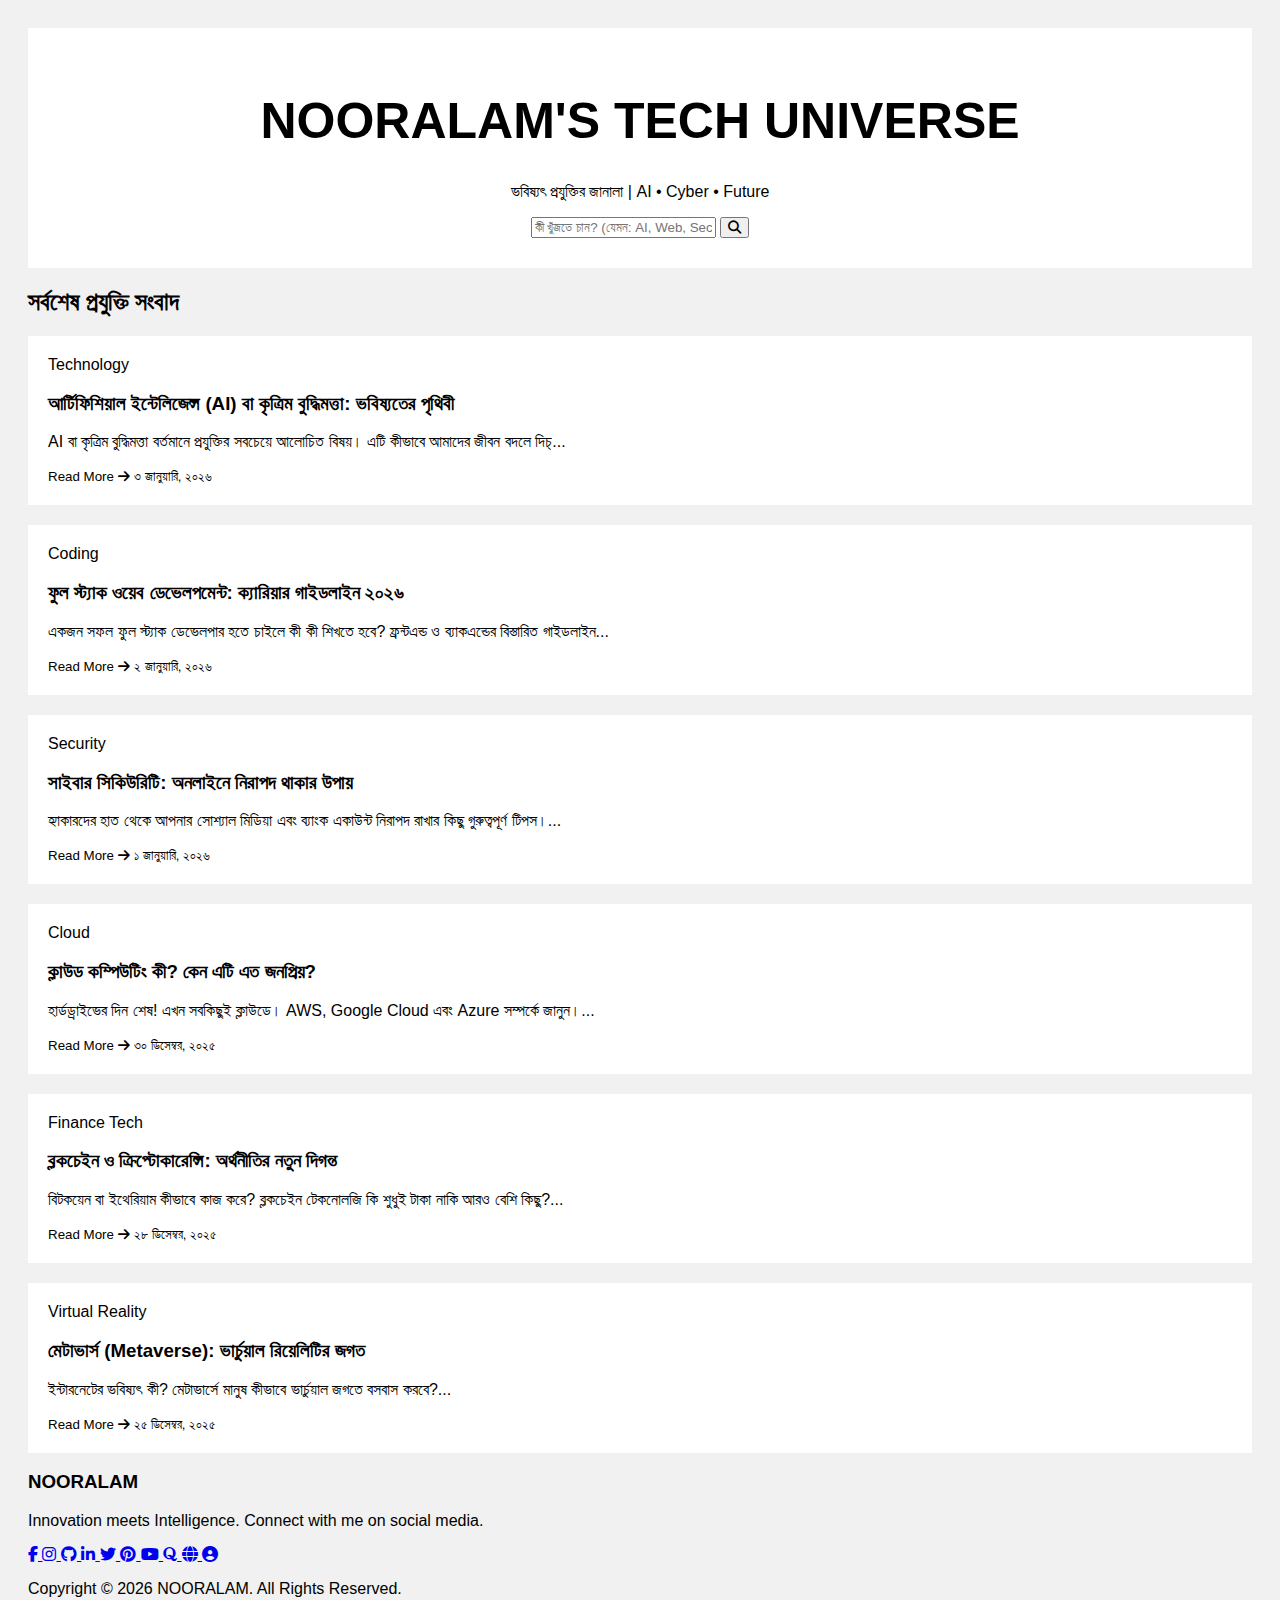
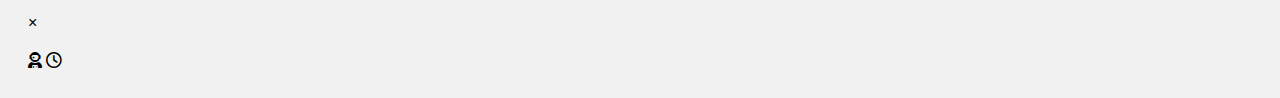
<file: index.html>
<!DOCTYPE html>
<html lang="bn">
<head>
    <meta charset="UTF-8">
    <meta name="viewport" content="width=device-width, initial-scale=1.0">
    <title>NOORALAM Tech Insights</title>
    <!-- Google Fonts -->
    <link href="https://fonts.googleapis.com/css2?family=Poppins:wght@300;400;600&family=Orbitron:wght@500;700&display=swap" rel="stylesheet">
    <link rel="stylesheet" href="style.css">
    <!-- Font Awesome Link (আইকনের জন্য) -->
    <link rel="stylesheet" href="https://cdnjs.cloudflare.com/ajax/libs/font-awesome/6.4.0/css/all.min.css">
</head>
<body>

<!-- হিরো সেকশন -->
<header class="hero">
    <div class="overlay"></div>
    <div class="hero-content">
        <h1 class="glow-text">NOORALAM'S TECH UNIVERSE</h1>
        <p class="subtitle">ভবিষ্যৎ প্রযুক্তির জানালা | AI • Cyber • Future</p>
        
        <!-- সার্চ বার -->
        <div class="search-box">
            <input type="text" id="searchInput" placeholder="কী খুঁজতে চান? (যেমন: AI, Web, Security)...">
            <button onclick="searchPosts()"><i class="fas fa-search"></i></button>
        </div>
    </div>
</header>

<!-- পোস্ট কন্টেইনার -->
<div class="container">
    <h2 class="section-title">সর্বশেষ প্রযুক্তি সংবাদ <span class="line"></span></h2>
    
    <div class="grid-container" id="blog-posts">
        <!-- জাভাস্ক্রিপ্ট দিয়ে পোস্ট লোড হবে -->
    </div>

    <div class="load-more-container">
        <button id="loadMoreBtn" onclick="loadMore()">আরও দেখুন <i class="fas fa-arrow-down"></i></button>
    </div>
</div>

<!-- ফুটার (আপনার লিংকসহ) -->
<footer>
    <div class="footer-content">
        <h3>NOORALAM</h3>
        <p>Innovation meets Intelligence. Connect with me on social media.</p>
        
        <div class="socials">
            <!-- ফেসবুক -->
            <a href="https://www.facebook.com/mnalambd09" target="_blank" title="Facebook">
                <i class="fab fa-facebook-f"></i>
            </a>
            <!-- ইনস্টাগ্রাম -->
            <a href="https://www.instagram.com/mnalambd09/" target="_blank" title="Instagram">
                <i class="fab fa-instagram"></i>
            </a>
            <!-- গিটহাব -->
            <a href="https://github.com/mnalambd09" target="_blank" title="GitHub">
                <i class="fab fa-github"></i>
            </a>
            <!-- লিংকডইন -->
            <a href="https://www.linkedin.com/in/noor-alam-ab69b3153/" target="_blank" title="LinkedIn">
                <i class="fab fa-linkedin-in"></i>
            </a>
            <!-- টুইটার / X -->
            <a href="https://x.com/mnalambd09" target="_blank" title="X (Twitter)">
                <i class="fab fa-twitter"></i>
            </a>
            <!-- পিনটারেস্ট -->
            <a href="https://www.pinterest.com/mnalambd09/_profile/" target="_blank" title="Pinterest">
                <i class="fab fa-pinterest"></i>
            </a>
            <!-- ইউটিউব -->
            <a href="https://www.youtube.com/@MNALAMBD09" target="_blank" title="YouTube">
                <i class="fab fa-youtube"></i>
            </a>
             <!-- Quora -->
             <a href="https://www.quora.com/profile/NOOR-ALAM-93" target="_blank" title="Quora">
                <i class="fab fa-quora"></i>
            </a>
            <!-- পোর্টফোলিও / ওয়েবসাইট -->
            <a href="https://mnalambd09.github.io/junje-website/" target="_blank" title="Junje Website">
                <i class="fas fa-globe"></i>
            </a>
            <a href="https://mnalambd09.github.io/Md-nooralam/" target="_blank" title="Portfolio">
                <i class="fas fa-user-circle"></i>
            </a>
        </div>
        
        <p class="copyright">Copyright © 2026 NOORALAM. All Rights Reserved.</p>
    </div>
</footer>

<!-- মোডাল (পপ-আপ) -->
<div id="postModal" class="modal">
    <div class="modal-content glass-effect">
        <span class="close-btn" onclick="closeModal()">&times;</span>
        <div class="modal-header-img" id="modal-img-bg"></div>
        <div class="modal-body-content">
            <span class="modal-tag" id="modal-category"></span>
            <h2 id="modal-title"></h2>
            <div class="meta-data">
                <span><i class="fas fa-user-astronaut"></i> <span id="modal-author"></span></span>
                <span><i class="far fa-clock"></i> <span id="modal-date"></span></span>
            </div>
            <div id="modal-body" class="full-text"></div>
        </div>
    </div>
</div>

<script>
    let allPosts = [];
    let displayedPosts = 0;
    const postsPerPage = 6; 

    fetch('posts.json')
        .then(res => res.json())
        .then(data => {
            allPosts = data;
            loadMore(); 
        })
        .catch(err => console.log(err));

    function renderPosts(posts) {
        let container = document.getElementById('blog-posts');
        posts.forEach(post => {
            let div = document.createElement('div');
            div.className = 'card glass-card';
            div.onclick = () => openPost(post.id);
            div.innerHTML = `
                <div class="card-img" style="background-image: url('${post.image}');"></div>
                <div class="card-content">
                    <span class="category-badge">${post.category}</span>
                    <h3>${post.title}</h3>
                    <p>${post.summary.substring(0, 100)}...</p>
                    <div class="card-footer">
                        <small>Read More <i class="fas fa-arrow-right"></i></small>
                        <small>${post.date}</small>
                    </div>
                </div>
            `;
            container.appendChild(div);
        });
    }

    function loadMore() {
        let nextPosts = allPosts.slice(displayedPosts, displayedPosts + postsPerPage);
        renderPosts(nextPosts);
        displayedPosts += postsPerPage;

        if (displayedPosts >= allPosts.length) {
            document.getElementById('loadMoreBtn').style.display = 'none';
        }
    }

    // সার্চ ফাংশন
    document.getElementById('searchInput').addEventListener('keyup', (e) => {
        let query = e.target.value.toLowerCase();
        let filtered = allPosts.filter(p => p.title.toLowerCase().includes(query) || p.category.toLowerCase().includes(query));
        
        let container = document.getElementById('blog-posts');
        container.innerHTML = ''; 
        
        if(filtered.length === 0) {
            container.innerHTML = '<p style="color:white; text-align:center; width:100%;">কোনো পোস্ট পাওয়া যায়নি!</p>';
            document.getElementById('loadMoreBtn').style.display = 'none';
        } else {
            renderPosts(filtered);
            document.getElementById('loadMoreBtn').style.display = 'none'; 
        }

        if(query === '') {
            container.innerHTML = '';
            displayedPosts = 0;
            document.getElementById('loadMoreBtn').style.display = 'block';
            loadMore();
        }
    });

    // মোডাল
    function openPost(id) {
        const post = allPosts.find(p => p.id === id);
        if(post) {
            document.getElementById('modal-title').innerText = post.title;
            document.getElementById('modal-date').innerText = post.date;
            document.getElementById('modal-author').innerText = post.author;
            document.getElementById('modal-category').innerText = post.category;
            document.getElementById('modal-body').innerHTML = post.content;
            document.getElementById('modal-img-bg').style.backgroundImage = `url('${post.image}')`;
            
            document.getElementById('postModal').style.display = "flex";
            document.body.style.overflow = "hidden";
        }
    }

    function closeModal() {
        document.getElementById('postModal').style.display = "none";
        document.body.style.overflow = "auto";
    }

    window.onclick = function(event) {
        if (event.target == document.getElementById('postModal')) {
            closeModal();
        }
    }
</script>

</body>
</html>
</file>
<file: style.css>
* {
    box-sizing: border-box;
}

body {
    font-family: Arial, sans-serif;
    padding: 20px;
    background: #f1f1f1;
}

/* হেডার ডিজাইন */
header {
    padding: 30px;
    text-align: center;
    background: white;
}

header h1 {
    font-size: 50px;
}

/* নেভিগেশন বার */
nav {
    overflow: hidden;
    background-color: #333;
}

nav a {
    float: left;
    display: block;
    color: white;
    text-align: center;
    padding: 14px 16px;
    text-decoration: none;
}

nav a:hover {
    background-color: #ddd;
    color: black;
}

/* কলাম লেআউট */
.leftcolumn {   
    float: left;
    width: 75%;
}

.rightcolumn {
    float: left;
    width: 25%;
    padding-left: 20px;
}

/* কার্ড ইফেক্ট */
.card {
    background-color: white;
    padding: 20px;
    margin-top: 20px;
}

/* ছবির জন্য ডামি বক্স */
.fakeimg {
    background-color: #aaa;
    width: 100%;
    padding: 20px;
    text-align: center; 
    color: white;
}

/* ফুটার */
.footer {
    padding: 20px;
    text-align: center;
    background: #ddd;
    margin-top: 20px;
}

/* রেস্পন্সিভ ডিজাইন (মোবাইলের জন্য) */
@media screen and (max-width: 800px) {
    .leftcolumn, .rightcolumn {   
        width: 100%;
        padding: 0;
    }
}
</file>
